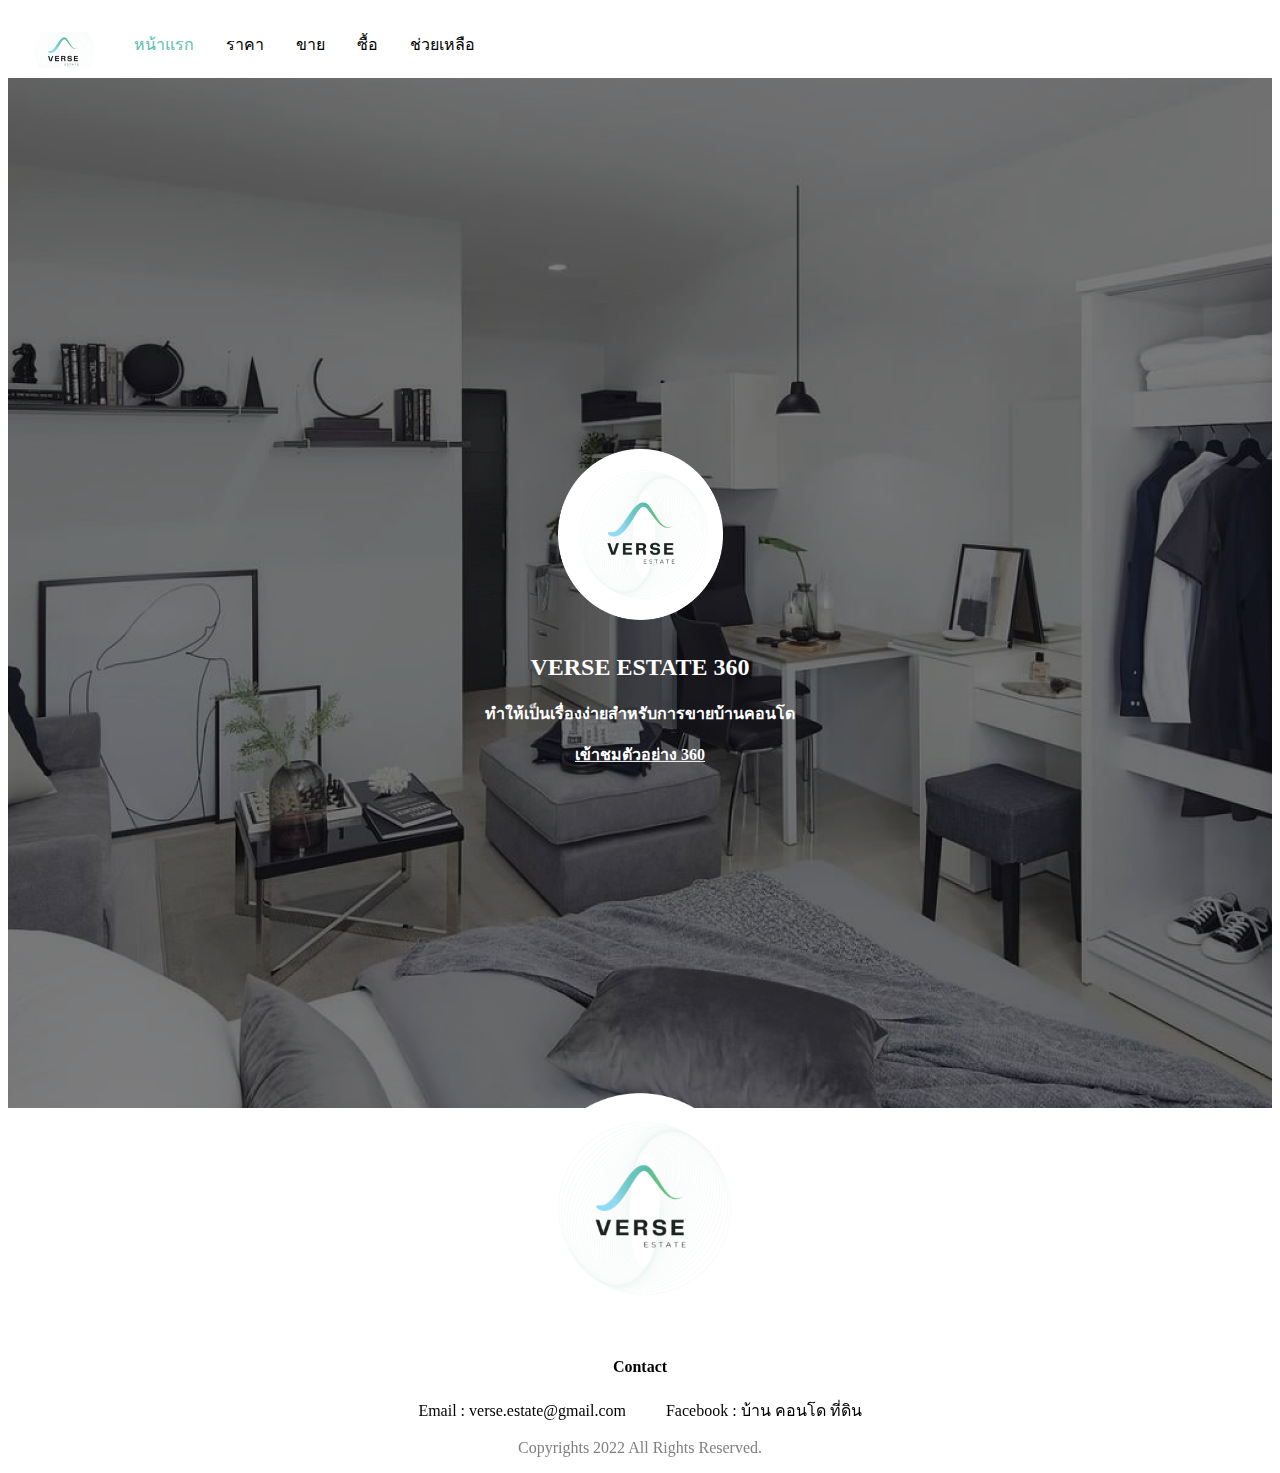
<file: index.html>
<!DOCTYPE html>
<html lang="en">
<head>
    <meta charset="UTF-8">
    <meta http-equiv="X-UA-Compatible" content="IE=edge">
    <meta name="viewport" content="width=device-width, initial-scale=1.0">
    <link rel="stylesheet" type="text/css" href="./css/index.css">
    <!-- Bootstrap CSS -->
    <link href="https://cdn.jsdelivr.net/npm/bootstrap@5.0.2/dist/css/bootstrap.min.css" rel="stylesheet" integrity="sha384-EVSTQN3/azprG1Anm3QDgpJLIm9Nao0Yz1ztcQTwFspd3yD65VohhpuuCOmLASjC" crossorigin="anonymous">
    
    <title>Veraverse</title>
</head>
<body class="content">
    <ul>
        <li><a href="./index.html"><img src="./assets/logo.png" class="logo"></a></li>
        <li><a class="active" href="./index.html">หน้าแรก</a></li>
        <li><a href="#news">ราคา</a></li>
        <li><a href="#contact">ขาย</a></li>
        <li><a href="#contact">ซื้อ</a></li>
        <li><a href="#contact">ช่วยเหลือ</a></li>
    </ul>
    <div class="bg-1" style="background-image: url('./assets/bg-img.png')">
        <div class="center">
            <img class="logo-circle" src="./assets/logo-circle.png">
            <h2>VERSE ESTATE 360</h2>
            <p>ทำให้เป็นเรื่องง่ายสำหรับการขายบ้านคอนโด</p>
            <a href="./360.html" style="color:white">เข้าชมตัวอย่าง 360</a>
        </div>
    </div>
    <footer>
        <div class="center">
            <img class="logo-circle" src="./assets/logo-circle.png">
            <h4>Contact</h4>
            <p>Email : verse.estate@gmail.com &emsp; &emsp;Facebook : บ้าน คอนโด ที่ดิน</p>
            <p style="color:gray">Copyrights   2022 All Rights Reserved.</p>
        </div>
    </footer>
    <script src="https://ajax.googleapis.com/ajax/libs/jquery/3.6.0/jquery.min.js"></script>
    <script src="https://cdn.jsdelivr.net/npm/bootstrap@5.0.2/dist/js/bootstrap.bundle.min.js" integrity="sha384-MrcW6ZMFYlzcLA8Nl+NtUVF0sA7MsXsP1UyJoMp4YLEuNSfAP+JcXn/tWtIaxVXM" crossorigin="anonymous"></script>
</body>
    
</html>
</file>
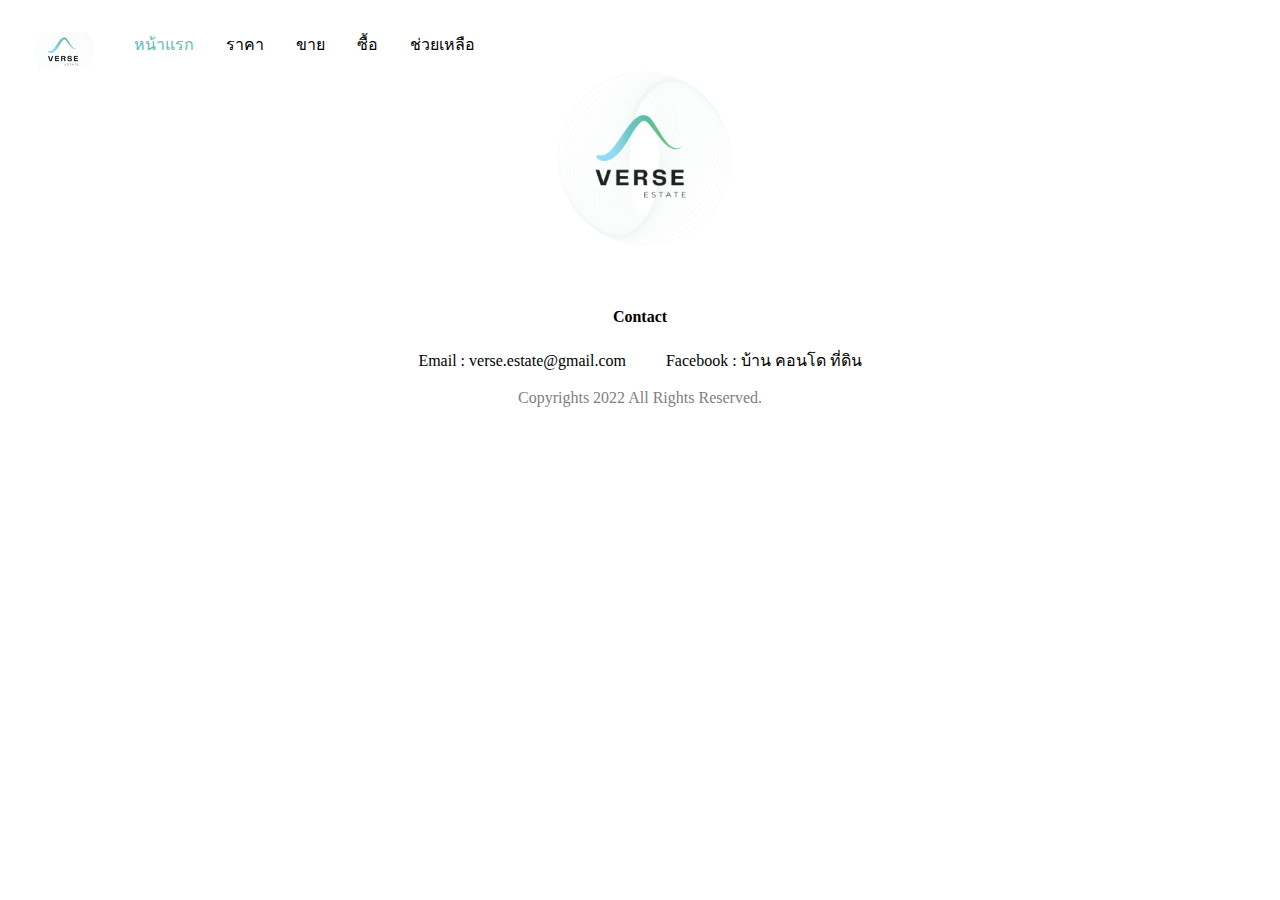
<file: 360.html>
<!DOCTYPE html>
<html lang="en">
<head>
    <meta charset="UTF-8">
    <meta http-equiv="X-UA-Compatible" content="IE=edge">
    <meta name="viewport" content="width=device-width, initial-scale=1.0">
    <link rel="stylesheet" type="text/css" href="./css/index.css">
    <!-- Bootstrap CSS -->
    <link href="https://cdn.jsdelivr.net/npm/bootstrap@5.0.2/dist/css/bootstrap.min.css" rel="stylesheet" integrity="sha384-EVSTQN3/azprG1Anm3QDgpJLIm9Nao0Yz1ztcQTwFspd3yD65VohhpuuCOmLASjC" crossorigin="anonymous">
    
    <title>Veraverse</title>
</head>
<body class="content">
    <ul>
        <li><a href="./index.html"><img src="./assets/logo.png" class="logo"></a></li>
        <li><a class="active" href="./index.html">หน้าแรก</a></li>
        <li><a href="#news">ราคา</a></li>
        <li><a href="#contact">ขาย</a></li>
        <li><a href="#contact">ซื้อ</a></li>
        <li><a href="#contact">ช่วยเหลือ</a></li>
    </ul>
    <script src="https://static.kuula.io/embed.js" data-kuula="default" data-width="100%" data-height="640px"></script>
    <footer>
        <div class="center">
            <img class="logo-circle" src="./assets/logo-circle.png">
            <h4>Contact</h4>
            <p>Email : verse.estate@gmail.com &emsp; &emsp;Facebook : บ้าน คอนโด ที่ดิน</p>
            <p style="color:gray">Copyrights   2022 All Rights Reserved.</p>
        </div>
    </footer>
    <script src="https://ajax.googleapis.com/ajax/libs/jquery/3.6.0/jquery.min.js"></script>
    <script src="https://cdn.jsdelivr.net/npm/bootstrap@5.0.2/dist/js/bootstrap.bundle.min.js" integrity="sha384-MrcW6ZMFYlzcLA8Nl+NtUVF0sA7MsXsP1UyJoMp4YLEuNSfAP+JcXn/tWtIaxVXM" crossorigin="anonymous"></script>
</body>
    
</html>
</file>
<file: css/index.css>
div{
    margin-top: 10px;
    margin-bottom: 10px;
}
section{
    margin-top: 10px;
    margin-bottom: 10px;
}
  ul {
    list-style-type: none;
    height: 60px;
    margin: 0;
    padding: 0;
    overflow: hidden;
    background-color: white;
    position: -webkit-sticky; /* Safari */
    position: sticky;
    top: 0;
  }
  
  li {
    float: left;
  }
  
  li a {
    display: block;
    color: black;
    text-align: center;
    padding: 24px 16px;
    text-decoration: none;
  }
  
  li a:hover {
    color: yellow;
  }
  
  .active {
    color: #5DC0AF;
  }

.logo {
    height: 40px;
}
.logo-circle{
    width: 50%;
    height: 50%;
    padding: 10px;
}
.bg-1{
    height: 1030px;
    background-size: cover;
    background-position: center;
    color: white;
    font-weight: bold;
    text-align: center;
    position: relative;
}
.center{
    position: absolute;
    top: 50%;
    left: 50%;
    transform: translate(-50%, -50%);
}

.content{
    position: relative;
}

footer{
    padding-top: 200px;
    padding-bottom: 100px;
    text-align: center;
    position: relative;
}
</file>
